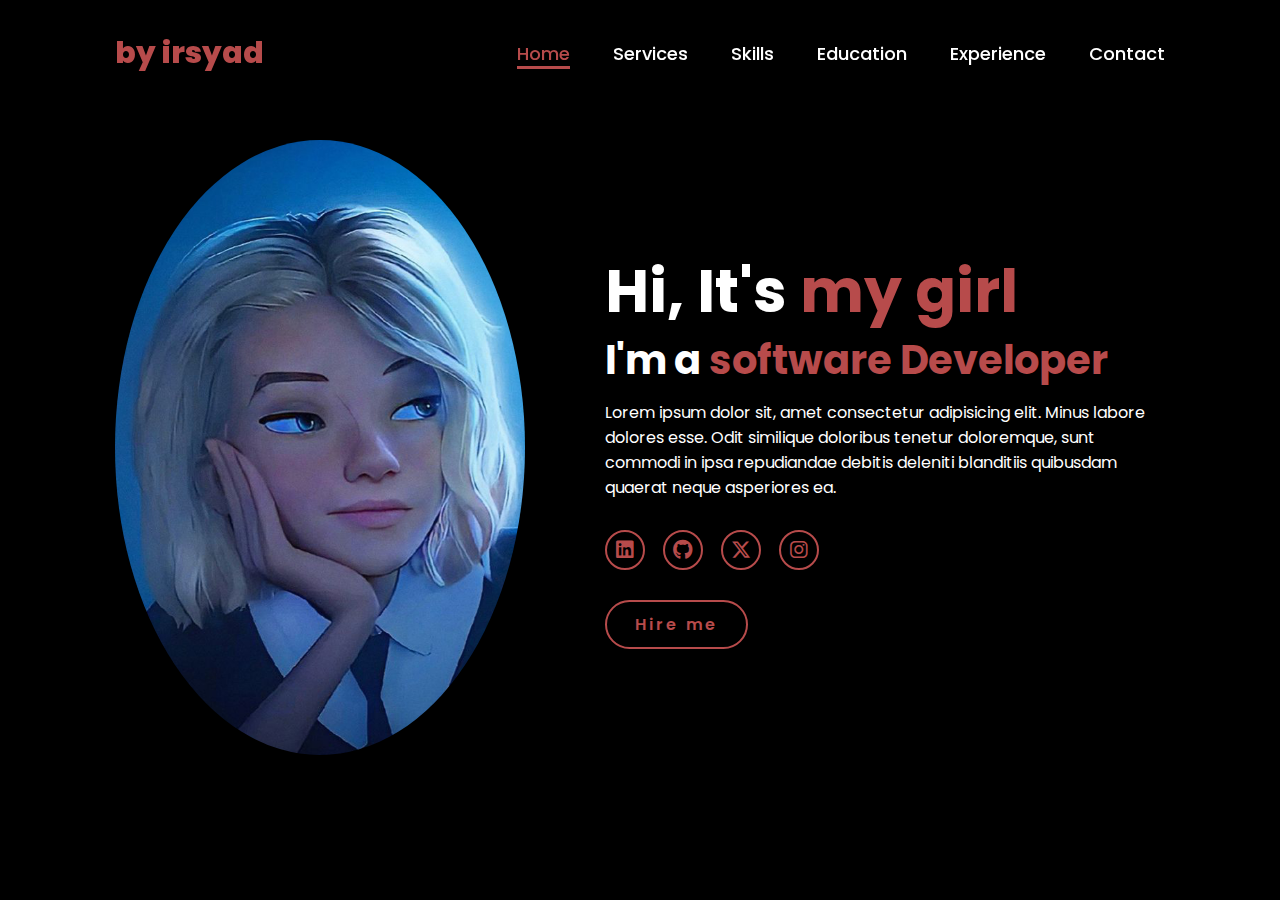
<file: portoliao/indek.html>
<!DOCTYPE html>
<html lang="en">
    
<head>
    <meta charset="UTF-8">
    <meta name="viewport" content="width=device-width, initial-scale=1.0">
    <link rel="stylesheet" href="https://cdnjs.cloudflare.com/ajax/libs/font-awesome/6.5.2/css/all.min.css">
    <link rel="stylesheet" href="style.css">
    <title>Portfolio Website</title>
</head>
<body>
    <header>
        <a href="#" class="logo">by irsyad</a>

        <nav>
            <a href="#" class="active"> Home</a>
            <a href="#" >Services</a>
            <a href="#" >Skills</a>
            <a href="#" >Education</a>
            <a href="#" >Experience</a>
            <a href="#" >Contact</a>
        </nav>
    </header>
    <section class="home">
        <div class="home-img">
            <img src="WhatsApp Image 2024-10-30 at 13.59.15.jpg" alt="">
        </div>
        <div class="home-content">
            <h1>Hi, It's <span>my girl
            </span></h1>
            <h3 class="typing-text">I'm a <span></span></h3>
            <p>Lorem ipsum dolor sit, amet consectetur adipisicing elit. Minus labore dolores esse. Odit similique doloribus tenetur doloremque, sunt commodi in ipsa repudiandae debitis deleniti blanditiis quibusdam quaerat neque asperiores ea.</p>
            <div class="social-icons">
                <a href="#"><i class="fa-brands fa-linkedin"></i></a>
                <a href="https://github.com/syad354/Syadanjay.github.io"><i class="fa-brands fa-github"></i></a>
                <a href="#"><i class="fa-brands fa-x-twitter"></i></a>
                <a href="https://www.instagram.com/syaddd_za/profilecard/?igsh=MWZrejlmNGp2NThpcw=="><i class="fa-brands fa-instagram"></i></a>
            </div>
            <a href="#" class="btn">Hire me</a>
        </div>
    </section>
</body>
</html>
</file>
<file: portoliao/style.css>
@import url('https://fonts.googleapis.com/css2?family=Poppins:wght@100;200;300;400;500;600&display=swap');

*{
    margin: 0;
    padding: 0;
    box-sizing: border-box;
    text-decoration: none;
    border: none;
    outline: none;
    font-family: 'Poppins', sans-serif;
}

html{
    font-size: 62.5%;
}

body{
    width: 100%;
    height: 100vh;
    overflow-x: hidden;
    background-color: black;
    color: white;
}

header{
    margin-top: 20px;
    position: fixed;
    top: 0;
    left: 0;
    width: 100%;
    padding: 1rem 9%;
    background-color: transparent;
    filter: drop-shadow(10px);
    display: flex;
    justify-content: space-between;
    align-items: center;
    z-index: 100;
}

.logo{
    font-size: 3rem;
    color: #b74b4b;
    font-weight: 800;
    cursor: pointer;
    transition: 0.5s ease;
}

.logo:hover{
    transform: scale(1.1);
}

nav a{
    font-size: 1.8rem;
    color: white;
    margin-left: 4rem;
    font-weight: 500;
    transition: 0.3s ease;
    border-bottom: 3px solid transparent;
}

nav a:hover,
nav a.active{
    color: #b74b4b;
    border-bottom: 3px solid #b74b4b;
}

@media(max-width:995px){
    nav{
        position: absolute;
        display: none;
        top: 0;
        right: 0;
        width: 40%;
        border-left: 3px solid #b74b4b;
        border-bottom: 3px solid #b74b4b;
        border-bottom-left-radius: 2rem;
        padding: 1rem solid;
        background-color: #161616;
        border-top: 0.1rem solid rgba(0,0,0,0.1);
    }

    nav.active{
        display: block;
    }

    nav a{
        display: block;
        font-size: 2rem;
        margin: 3rem 0;
    }

    nav a:hover,
    nav a.active{
        padding: 1rem;
        border-radius: 0.5rem;
        border-bottom: 0.5rem solid #b74b4b;
    }
}

section{
    min-height: 100vh;
    padding: 5rem 9% 5rem;
}

.home{
    display: flex;
    justify-content: center;
    align-items: center;
    gap: 8rem;
    background-color: black;
}

.home .home-content h1{
    font-size: 6rem;
    font-weight: 700;
    line-height: 1.3;
}

span{
    color: #b74b4b;
}

.home-content h3{
    font-size: 4rem;
    margin-bottom: 1rem;
    font-weight: 700;
}

.home-content p{
    font-size: 1.6rem;
}

.home-img{
    border-radius: 50%;
}

.home-img img{
    position: relative;
    width: 32vw;
    border-radius: 50%;
    box-shadow: 0 0 25px solid #b74b4b;
    cursor: pointer;
    transition: 0.2s linear;
}

.home-img img:hover{
    font-size: 1.8rem;
    font-weight: 500;
}

.social-icons a{
    display: inline-flex;
    justify-content: center;
    align-items: center;
    width: 4rem;
    height: 4rem;
    background-color: transparent;
    border: 0.2rem solid #b74b4b;
    font-size: 2rem;
    border-radius: 50%;
    margin: 3rem 1.5rem 3rem 0;
    transition: 0.3s ease;
    color: #b74b4b;
}

.social-icons a:hover{
    color: black;
    transform: scale(1.3) translateY(-5px);
    background-color: #b74b4b;
    box-shadow: 0  0 25px #b74b4b;
}

.btn{
    display: inline-block;
    padding: 1rem 2.8rem;
    background-color: black;
    border-radius: 4rem;
    font-size: 1.6rem;
    color: #b74b4b;
    letter-spacing: 0.3rem;
    font-weight: 600;
    border: 2px solid #b74b4b;
    transition: 0.3s ease;
    cursor: pointer;
}

.btn:hover{
    transform: scale3d(1.03);
    background-color: #b74b4b;
    color: black;
    box-shadow: 0 0 25px #b74b4b;
}

.typing-text{
    font-size: 34px;
    font-weight: 600;
    min-width: 280px;
}

.typing-text span{
    position: relative;
}

.typing-text span::before{
    content: "software Developer";
    color: #b74b4b;
    animation: words 20s infinite;
}

.typing-text span::after{
    content: "";
    background-color: black;
    position: absolute;
    width: calc(100% + 8px);
    height: 100%;
    border-left: 3px solid black;
    right: -8;
    animation: cursor 0.6s infinite;
}

@keyframes cursor{
    to{
        border-left: 3px solid #b74b4b;
    }
}

@keyframes words{
    0%, 20%{
        content: "Web Developer";
    }
    21%, 40%{
        content: "Developer";
    }
    41%, 60%{
        content: "Web Designer";
    }
    61%, 80%{
        content: "Youtuber";
    }
    81%, 100%{
        content: "Script Writer";
    }
}

@media (max-width: 1000px){
    .home{
        gap: 4rem;
    }
}

@media(max-width:995px){
    .home{
        flex-direction: column;
        margin: 5rem 4rem;
    }

    .home .home-content h3{
        font-size: 2.5rem;
    }

    .home-content h1{
        font-size: 5rem;
    }

    .home-img img{
        width: 70vw;
        margin-top: 4rem;
    }
}
</file>
